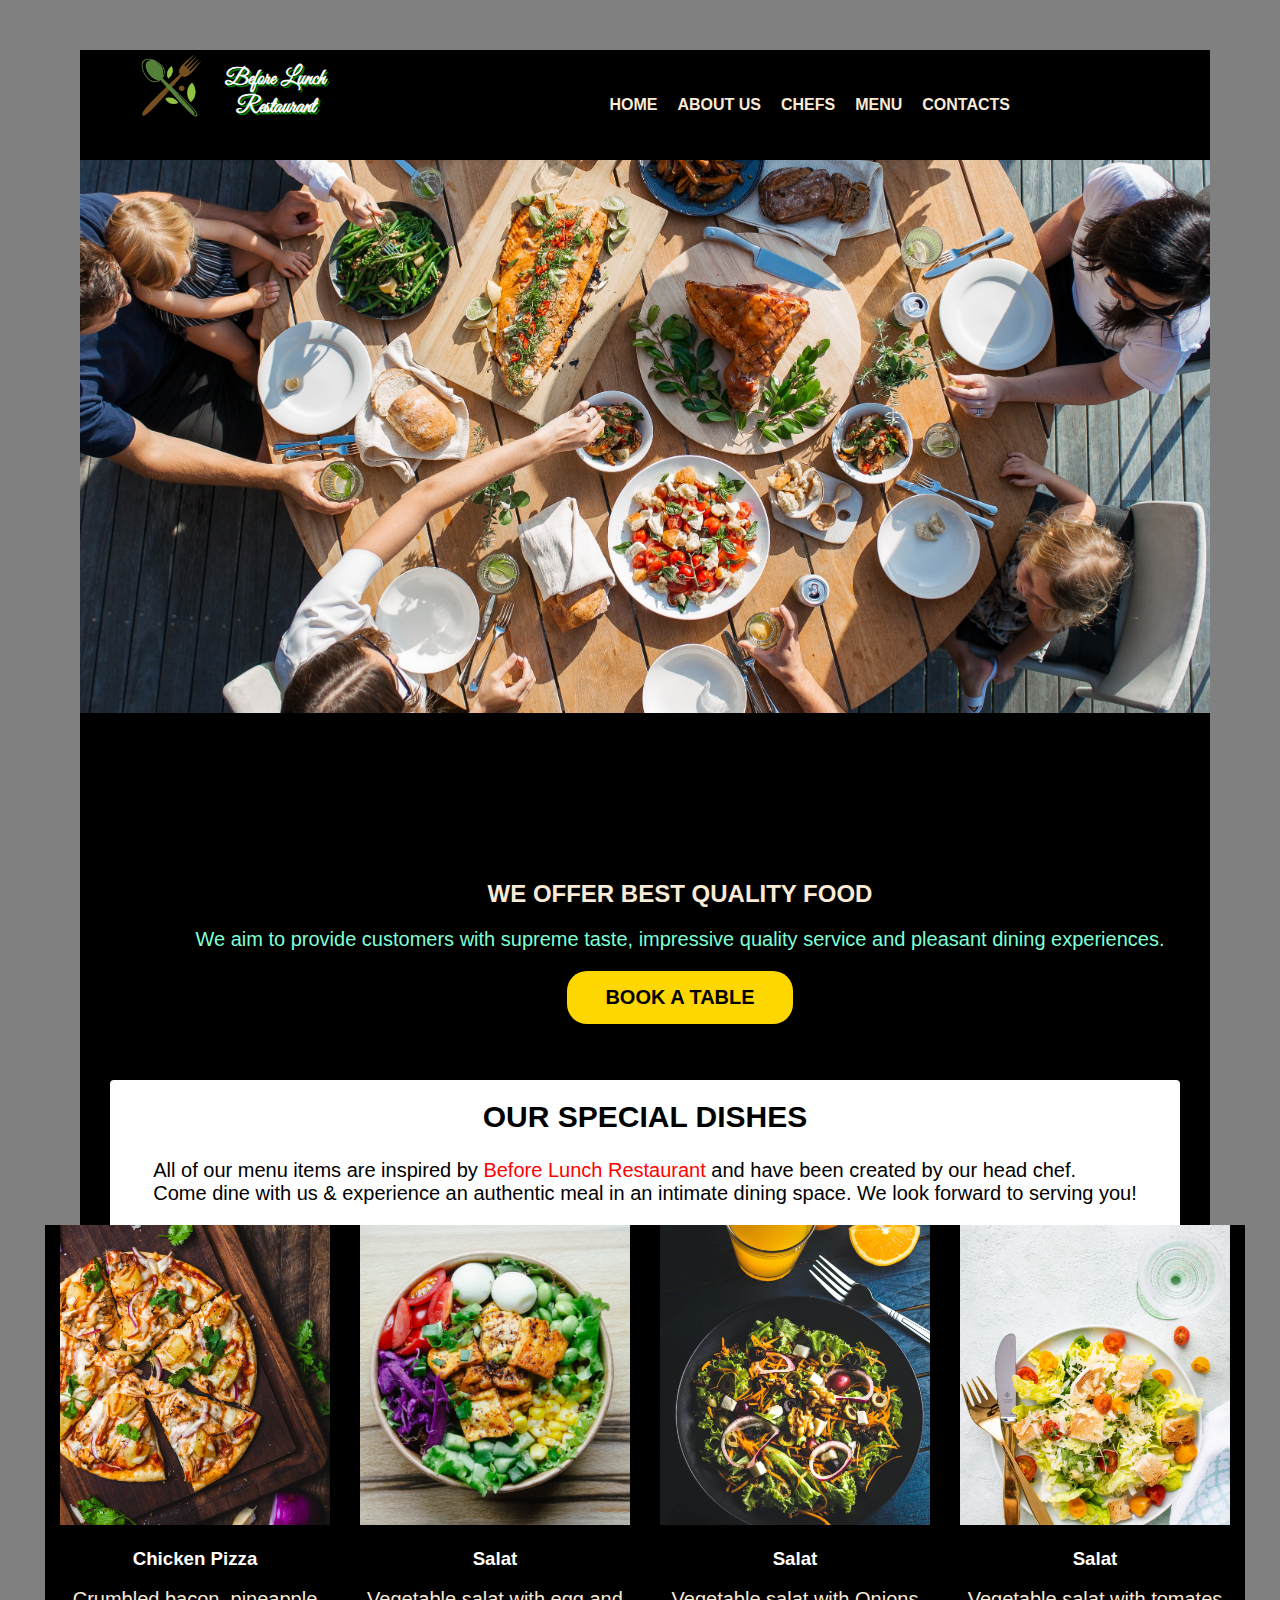
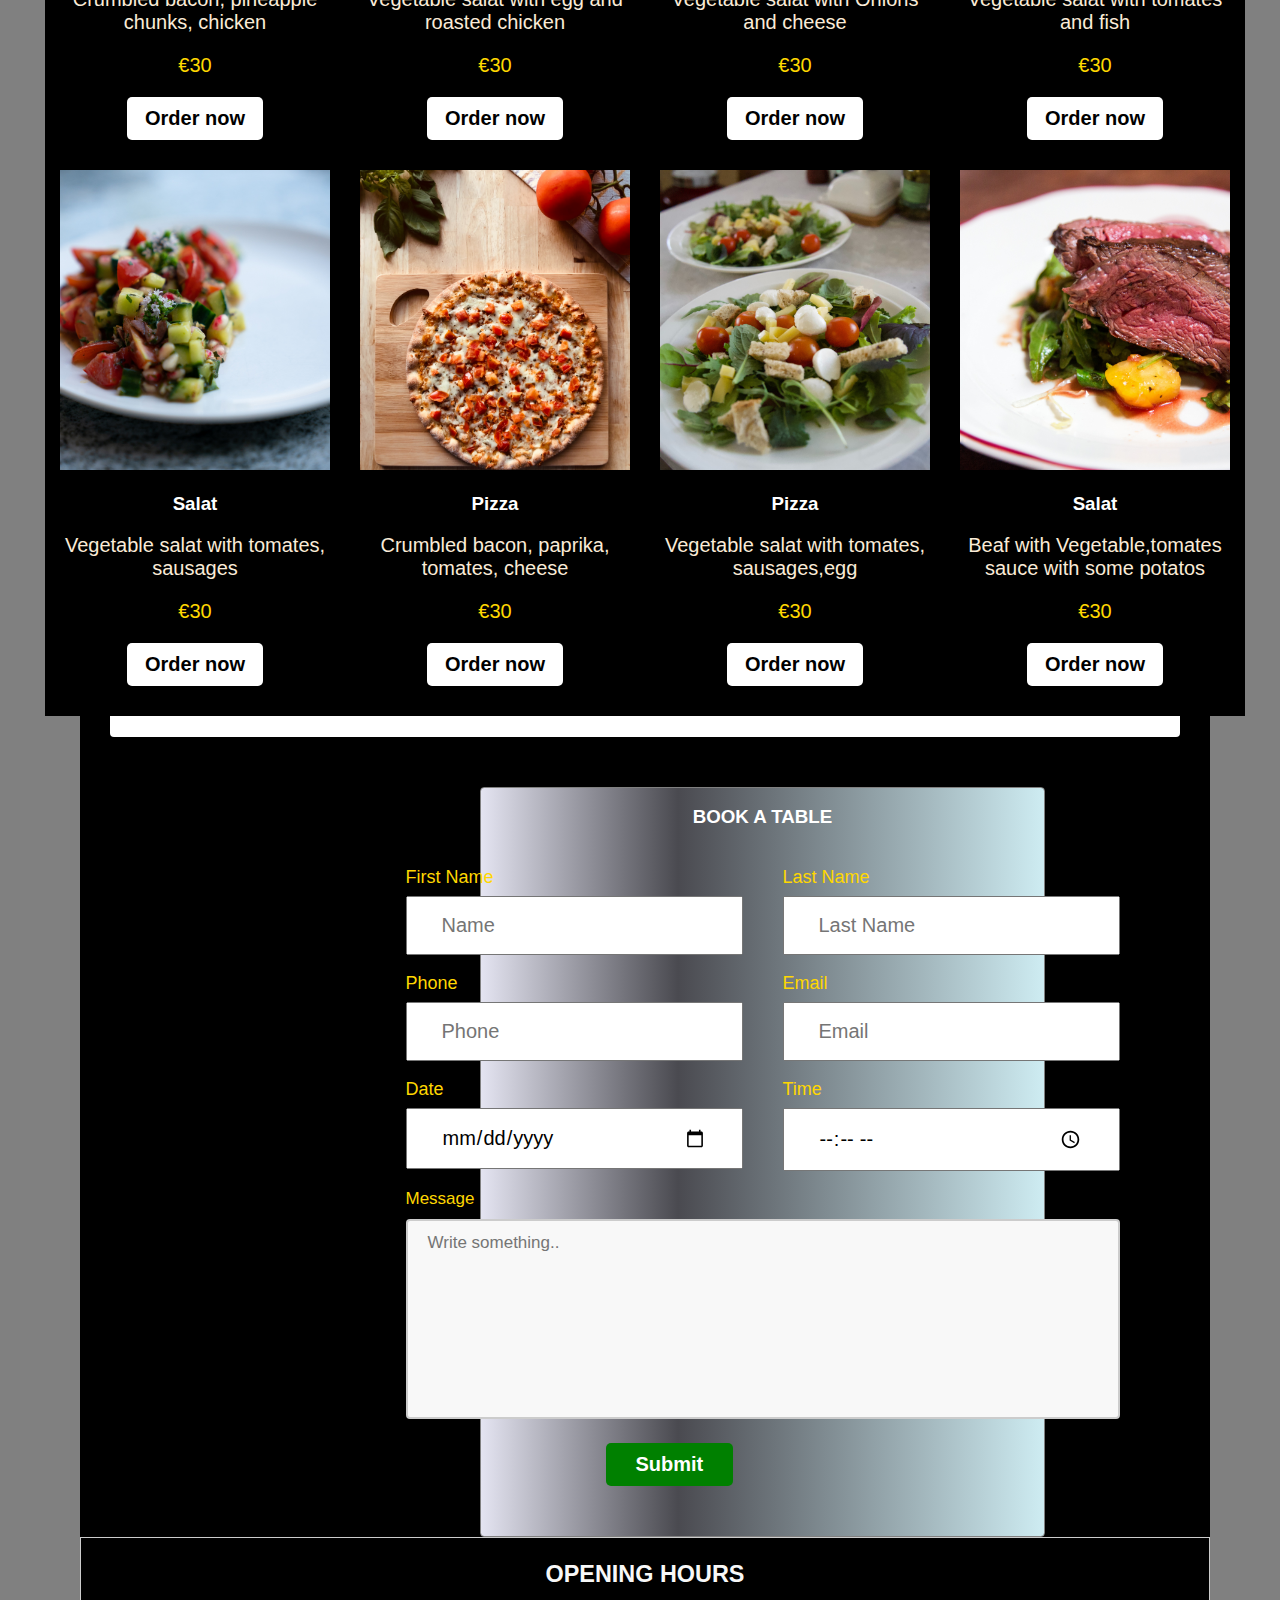
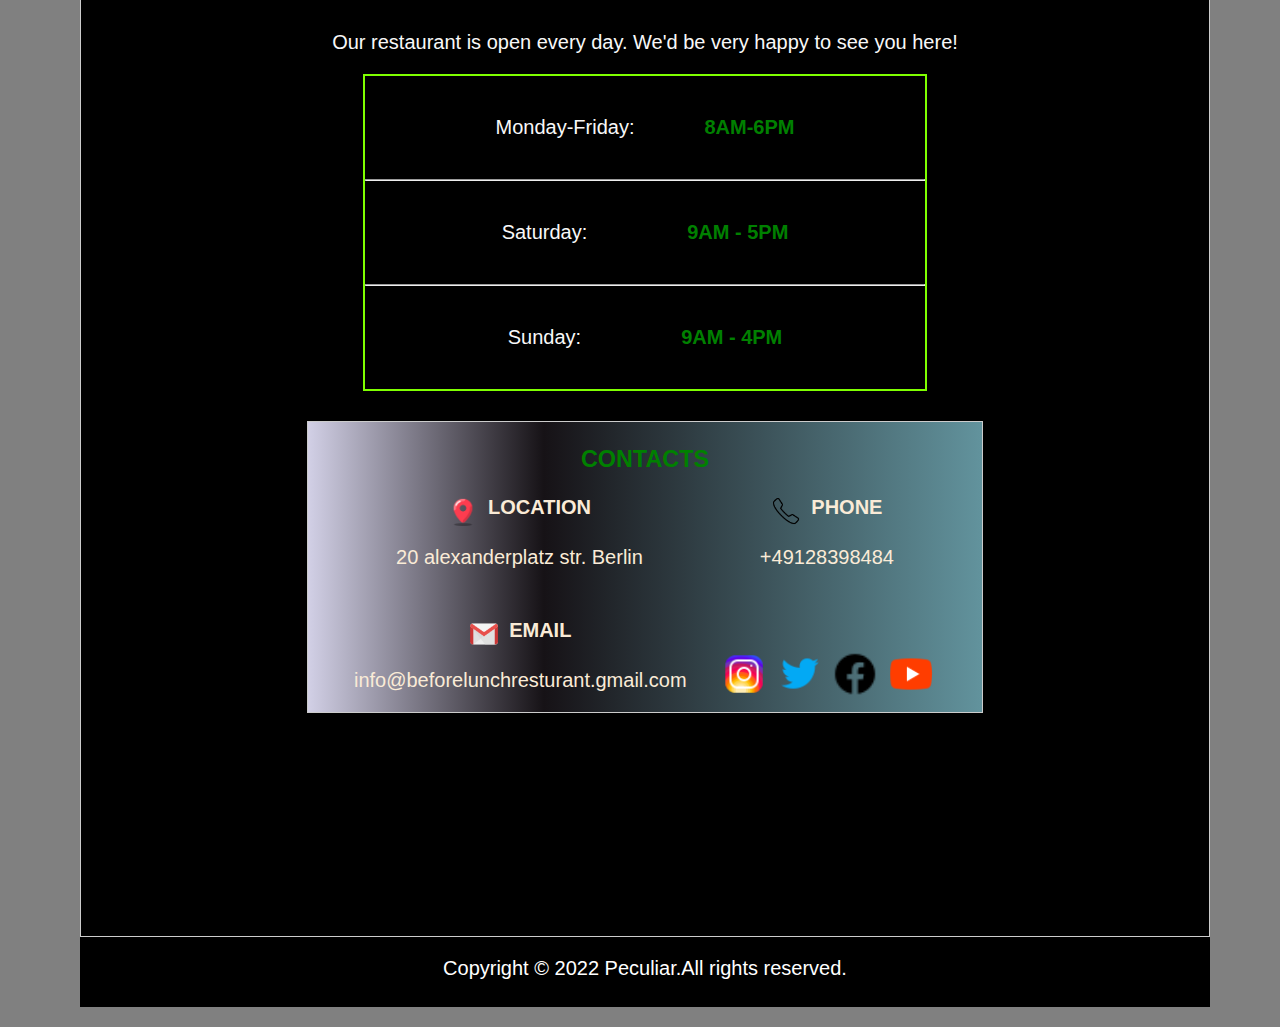
<file: index.html>
<!DOCTYPE html>
<html lang="en">

<head>
    <meta charset="UTF-8">
    <meta http-equiv="X-UA-Compatible" content="IE=edge">
    <meta name="viewport" content="width=device-width, initial-scale=1.0">
    <title>Before lunch Restaurant</title>
    <link rel="stylesheet" href="./CSS/style.css">
</head>

<body>
    <section class="bodyContainer">
        <header>
            <div class="logo">
                <div class="logoImg">
                    <img src="./Images/Screenshot_2022-10-11_at_10.14.13-removebg-preview.png" alt="logo image">
                </div>
                <h1>Before Lunch Restaurant</h1>
            </div>
            <nav>
                <ul>
                    <a href="./index.html">
                        <li>HOME</li>
                    </a>
                    <a href="./about-us.html">
                        <li>ABOUT US</li>
                    </a>
                    <a href="./chefs.html">
                        <li>CHEFS</li>
                    </a>
                    <a href="./menu.html">
                        <li>MENU</li>
                    </a>
                    <a href="#contacts">
                        <li>CONTACTS</li>
                    </a>
                </ul>
            </nav>
        </header>


        <section>
            <div class="bgimg"></div>
            <div class="mainContent">
                <h2>WE OFFER BEST QUALITY FOOD</h2>
                <p>We aim to provide customers with supreme taste,
                    impressive quality service and pleasant dining
                    experiences.</p>
                <a href="#contactForm"><button>BOOK A TABLE</button></a>
            </div>
        </section>

        <section class="displayContainer">
            <h2>OUR SPECIAL DISHES</h2>
            <P>All of our menu items are inspired by <span style="color: red;">Before Lunch Restaurant</span> and have
                been created by our head chef.
                <br>Come dine with us & experience an authentic meal in an intimate dining space. We look forward to
                serving you!
            </P>
            <div class="displayDish">
                <div class="displayImg">
                    <img src="./Images/chad-montano-MqT0asuoIcU-unsplash (1).jpg">
                    <h3>Chicken Pizza</h3>
                    <p class="description">Crumbled bacon, pineapple chunks, chicken</p>
                    <p class="price">€30</p>
                    <button>Order now</button>
                </div>

                <div class="displayImg">
                    <img src="./Images/anh-nguyen-_Uqj5BQb-mw-unsplash (1).jpg">
                    <h3>Salat</h3>
                    <p class="description">Vegetable salat with egg and roasted chicken</p>
                    <p class="price">€30</p>
                    <button>Order now</button>
                </div>

                <div class="displayImg">
                    <img src="./Images/eiliv-aceron-ZuIDLSz3XLg-unsplash.jpg">
                    <h3>Salat</h3>
                    <p class="description">Vegetable salat with Onions and cheese</p>
                    <p class="price">€30</p>
                    <button>Order now</button>
                </div>

                <div class="displayImg">
                    <img src="./Images/monika-grabkowska-pCxJvSeSB5A-unsplash.jpg">
                    <h3>Salat</h3>
                    <p class="description">Vegetable salat with tomates and fish</p>
                    <p class="price">€30</p>
                    <button>Order now</button>
                </div>
            </div>

            <div class="displayDish">
                <div class="displayImg">
                    <img src="./Images/dimitri-photography-Gj1OVDNiW4o-unsplash.jpg">
                    <h3>Salat</h3>
                    <p class="description">Vegetable salat with tomates, sausages</p>
                    <p class="price">€30</p>
                    <button>Order now</button>
                </div>
                <div class="displayImg">
                    <img src="./Images/saahil-khatkhate-kfDsMDyX1K0-unsplash.jpg">
                    <h3>Pizza</h3>
                    <p class="description">Crumbled bacon, paprika, tomates, cheese</p>
                    <p class="price">€30</p>
                    <button>Order now</button>
                </div>
                <div class="displayImg">
                    <img src="./Images/emma-londyn-H87-bsjeIZA-unsplash.jpg">
                    <h3>Pizza</h3>
                    <p class="description">Vegetable salat with tomates, sausages,egg</p>
                    <p class="price">€30</p>
                    <button>Order now</button>
                </div>
                <div class="displayImg">
                    <img src="./Images/jason-leung-O67LZfeyYBk-unsplash.jpg">
                    <h3>Salat</h3>
                    <p class="description">Beaf with Vegetable,tomates sauce with some potatos</p>
                    <p class="price">€30</p>
                    <button>Order now</button>
                </div>
            </div>
        </section>

        <section id="contactForm">
            <h3>BOOK A TABLE</h3>
            <form action="#">
                <div class="formContainer">
                    <div class="leftInputContainer">
                        <div>
                            <label for="fname">First Name</label>
                            <input type="text" id="fname" name="firstname" placeholder="Name">
                        </div>

                        <div>
                            <label for="phone">Phone</label>
                            <input type="tel" id="phone" name="phonenumber" placeholder="Phone">
                        </div>

                        <div>
                            <label for="date">Date</label>
                            <input type="date" id="date" name="date" placeholder="mm-dd-yy">
                        </div>
                    </div>

                    <div class="rightInputContainer">

                        <div>
                            <label for="lname">Last Name</label>
                            <input type="text" id="lname" name="lastname" placeholder="Last Name">
                        </div>

                        <div>
                            <label for="email">Email</label>
                            <input type="email" id="email" name="email" placeholder="Email">
                        </div>

                        <div>
                            <label for="time">Time</label>
                            <input type="time" id="time" name="time" placeholder="12:00 AM">
                        </div>
                    </div>
                </div>

                <div>
                    <label for="subject" style="color:gold; font-size:17px;">Message</label>
                    <textarea id="subject" name="subject" placeholder="Write something.."
                        style="height:200px"></textarea>
                </div>
                <input type="submit" value="Submit">
            </form>
        </section>

        <section id="contacts">
            <h3>OPENING HOURS</h3>
            <P> Our restaurant is open every day.
                We'd be very happy to see you here!
            </P>

            <div class="openingTime">
                <p>Monday-Friday:<span style="margin-left:70px;color:green;font-weight:bold">8AM-6PM</span></p>
                <hr>
                <p>Saturday:<span style="margin-left:100px;color:green;font-weight:bold">9AM - 5PM<span></p>
                <hr>
                <p>Sunday:<span style="margin-left:100px;color:green;font-weight:bold">9AM - 4PM</span></p>
            </div>

            <div class="contactContainer">
                <h3 style="color: green; text-align: center;">CONTACTS</h3>

                <div class="contactList">
                    <div class="contactinfo">
                        <div class="contactLogo">
                            <img src="./Images/icons8-location-64.png" alt="location logo">
                            <h4 style="margin: 0%;">LOCATION</h4>
                        </div>
                        <P>20 alexanderplatz str. Berlin</P>
                    </div>

                    <div class="contactinfo">
                        <div class="contactLogo">
                            <img src="./Images/icons8-phone-50.png" alt="phone logo">
                            <h4 style="margin: 0%">PHONE</h4>
                        </div>
                        <P>+49128398484</P>
                    </div>
                </div>


                <div class="contactList2">
                    <div class="contactinfo">
                        <div class=contactLogo>
                            <img src="./Images/icons8-gmail-logo-48.png" alt="email logo">
                            <h4 style="margin: 0%">EMAIL</h4>
                        </div>
                        <P>info@beforelunchresturant.gmail.com</P>
                    </div>

                    <div class="socialMedia">
                        <a href="https://www.instagram.com/" target="_blank"><img src="./Images/icons8-instagram-48.png"
                                alt="Instagram logo"></a>
                        <a href="https://twitter.com/?lang=en" target="_blank"><img src="./Images/icons8-twitter-48.png"
                                alt="twitter logo"></a>
                        <a href="https://www.facebook.com/" target="_blank"><img src="./Images/icons8-facebook-30.png"
                                alt="facebook logo"></a>
                        <a href="https://www.youtube.com/" target="_blank"><img src="./Images/icons8-youtube-48.png"
                                alt="youtube logo"></a>
                    </div>
                </div>
            </div>

            <div class="googlemapContainer">
                <iframe
                    src="https://www.google.com/maps/embed?pb=!1m18!1m12!1m3!1d2427.632950489167!2d13.411117316029143!3d52.521981379814676!2m3!1f0!2f0!3f0!3m2!1i1024!2i768!4f13.1!3m3!1m2!1s0x47a84e1edb11286f%3A0x30fc01c366e4166e!2sAlexanderplatz!5e0!3m2!1sen!2sde!4v1665582681346!5m2!1sen!2sde"
                    width="910" height="200" style="border:0;" allowfullscreen="" loading="lazy"
                    referrerpolicy="no-referrer-when-downgrade"></iframe>
            </div>
        </section>

        <footer>
            <p>Copyright © 2022 Peculiar.All rights reserved.</p>
        </footer>

    </section>
</body>

</html>
</file>
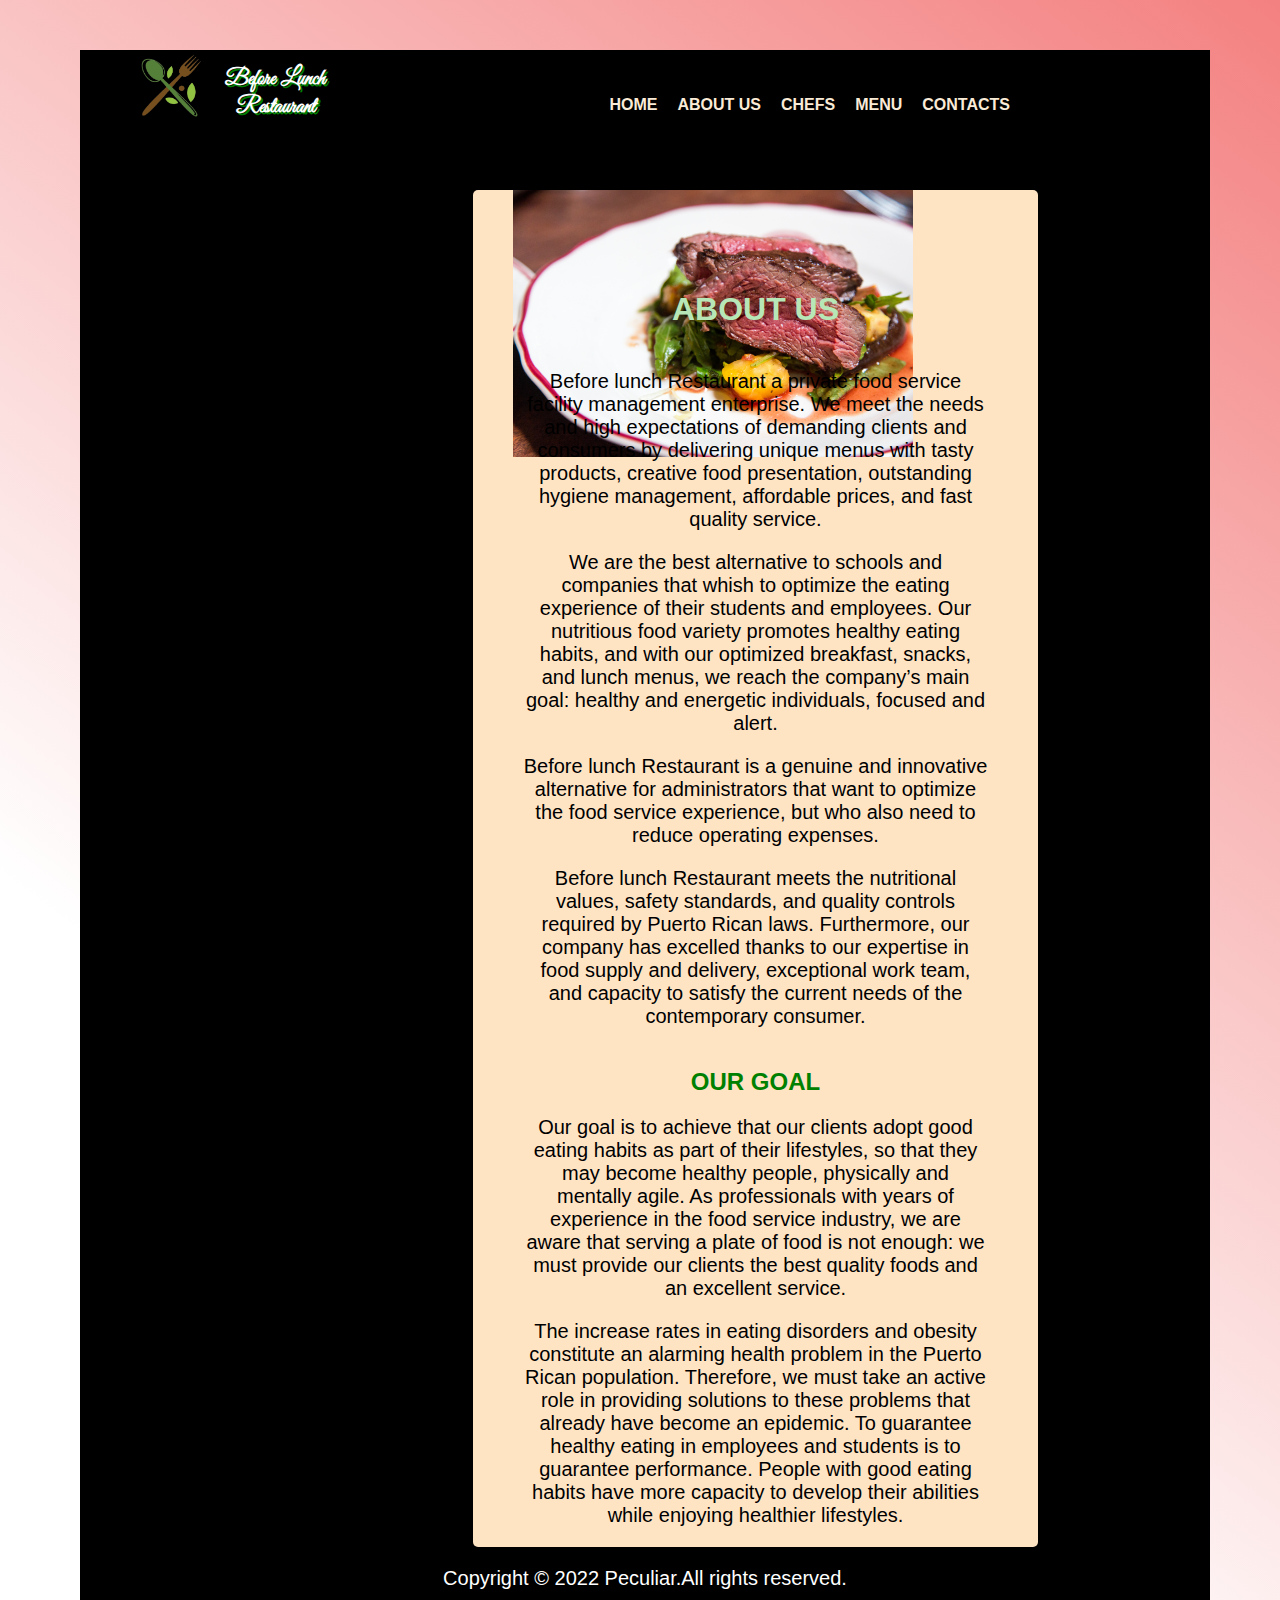
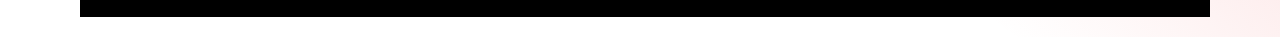
<file: about-us.html>
<!DOCTYPE html>
<html lang="en">
<head>
    <meta charset="UTF-8">
    <meta http-equiv="X-UA-Compatible" content="IE=edge">
    <meta name="viewport" content="width=device-width, initial-scale=1.0">
    <title>About us</title>
    <link rel="stylesheet" href="./CSS/about-us.css">
</head>
<body>
    <section class="bodyContainer">
        <header>
            <div class="logo">
                <div class="logoImg">
                    <img src="./Images/Screenshot_2022-10-11_at_10.14.13-removebg-preview.png" alt="logo image">
                </div>
                <h1>Before Lunch Restaurant</h1>
            </div>
            <nav>
                <ul>
                    <a href="./index.html"><li>HOME</li></a>
                    <a href="./about-us.html"><li>ABOUT US</li></a>
                    <a href="./chefs.html"><li>CHEFS</li></a>
                    <a href="./menu.html"><li>MENU</li></a>
                    <a href="#"><li>CONTACTS</li></a>
                </ul>    
            </nav>
        </header>
        <section class="whoWeAre">
            <div class="aboutUsImg"><img src="./Images/jason-leung-O67LZfeyYBk-unsplash.jpg"></div>
            <h1 style="color: rgb(183, 231, 183);font-weight:bold;">ABOUT US</h1>
            <article>
                <p>Before lunch Restaurant a private food service facility management enterprise. We meet the needs and high expectations of demanding clients and consumers by delivering unique menus with tasty products, creative food presentation, outstanding hygiene management, affordable prices, and fast quality service.</p>
                <p>We are the best alternative to schools and companies that whish to optimize the eating experience of their students and employees. Our nutritious food variety promotes healthy eating habits, and with our optimized breakfast, snacks, and lunch menus, we reach the company’s main goal: healthy and energetic individuals, focused and alert.</p>
                <p>Before lunch Restaurant is a genuine and innovative alternative for administrators that want to optimize the food service experience, but who also need to reduce operating expenses.</p>
                <p>Before lunch Restaurant meets the nutritional values, safety standards, and quality controls required by Puerto Rican laws. Furthermore, our company has excelled thanks to our expertise in food supply and delivery, exceptional work team, and capacity to satisfy the current needs of the contemporary consumer.</p>
            </article>

            <article>
                <h2 style="color: green;font-weight:bold">OUR GOAL</h2>
                <p>Our goal is to achieve that our clients adopt good eating habits as part of their lifestyles, so that they may become healthy people, physically and mentally agile. As professionals with years of experience in the food service industry, we are aware that serving a plate of food is not enough: we must provide our clients the best quality foods and an excellent service.</p>
                <p>The increase rates in eating disorders and obesity constitute an alarming health problem in the Puerto Rican population. Therefore, we must take an active role in providing solutions to these problems that already have become an epidemic. To guarantee healthy eating in employees and students is to guarantee performance. People with good eating habits have more capacity to develop their abilities while enjoying healthier lifestyles.</p>
            </article>
        </section>

        <footer>
            <p>Copyright © 2022 Peculiar.All rights reserved.</p>
        </footer>
    </section>


    
</body>
</html>
</file>
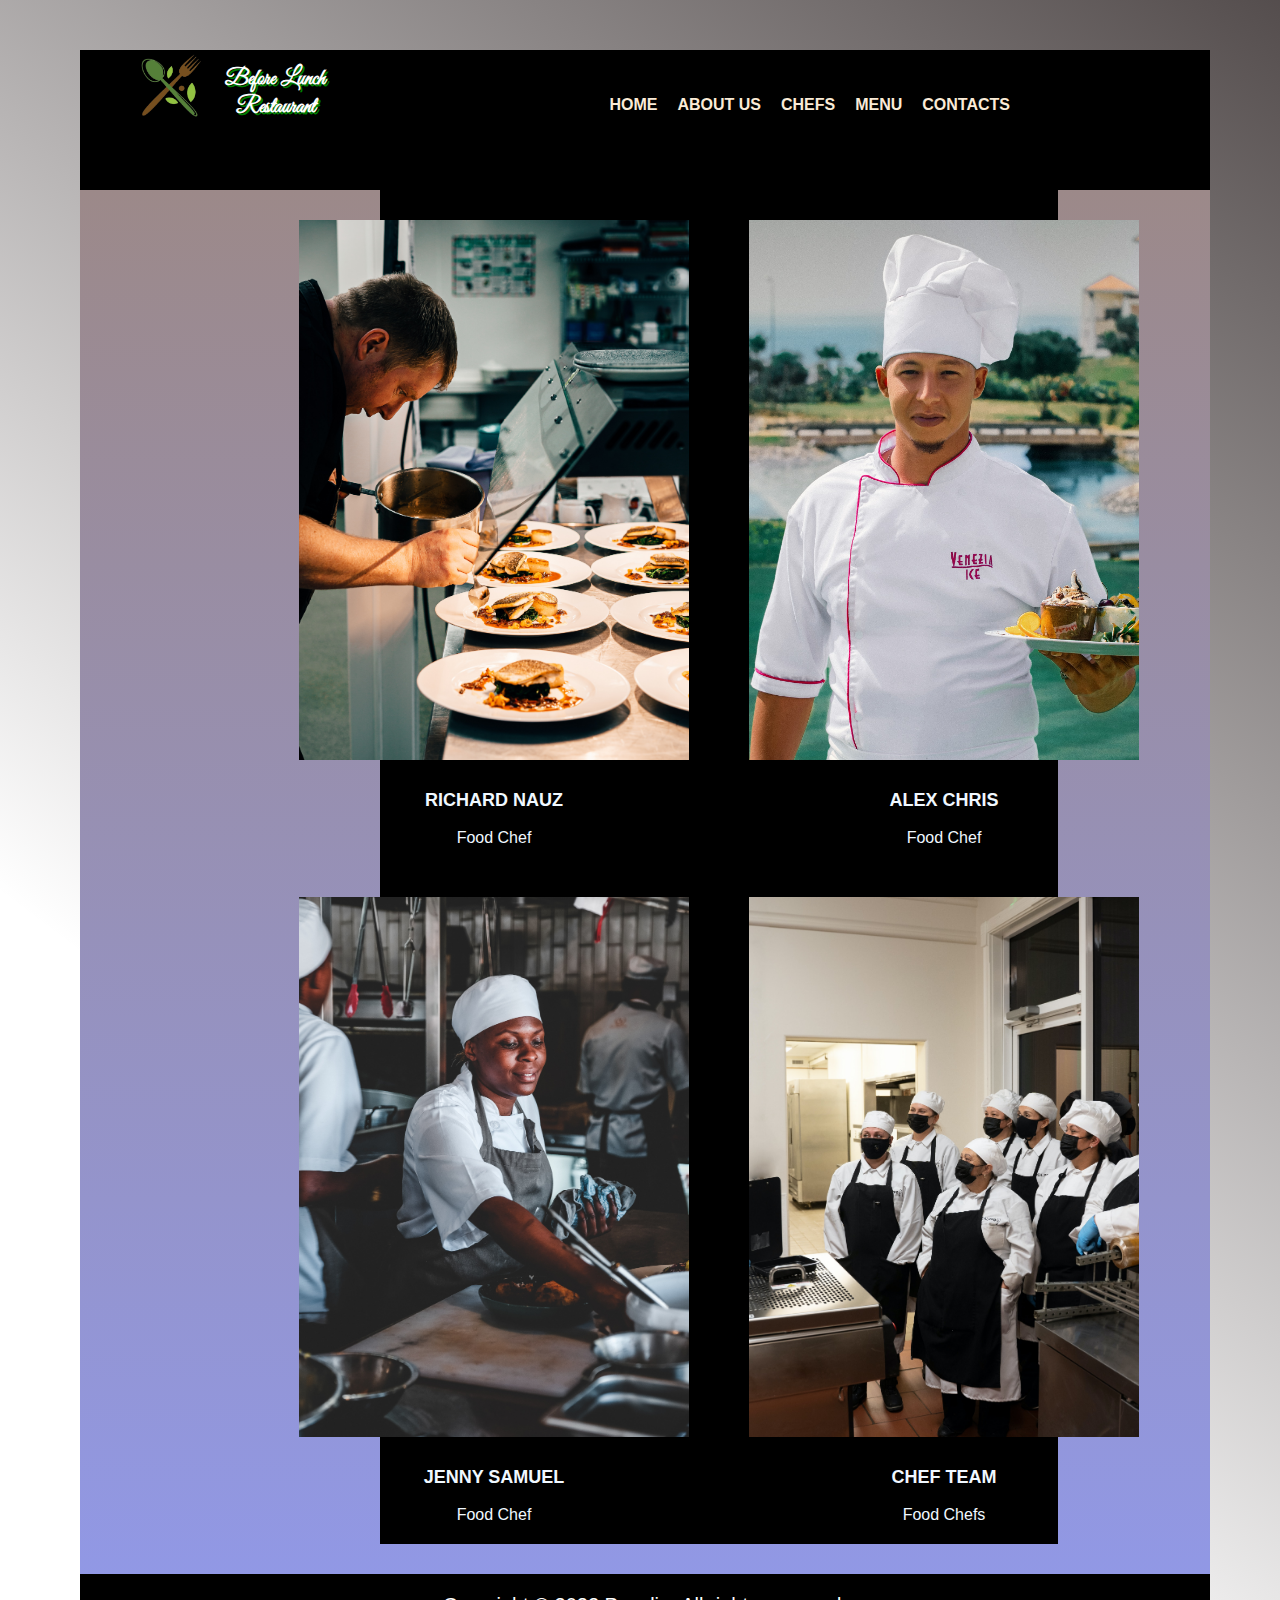
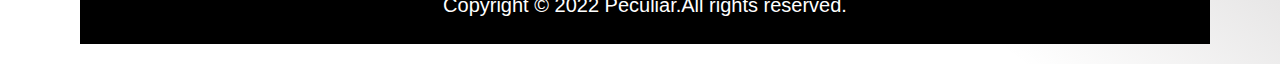
<file: chefs.html>
<!DOCTYPE html>
<html lang="en">
<head>
    <meta charset="UTF-8">
    <meta http-equiv="X-UA-Compatible" content="IE=edge">
    <meta name="viewport" content="width=device-width, initial-scale=1.0">
    <title>Our Chefs</title>
    <link rel="stylesheet" href="./CSS/chefs.css">
</head>
<body>
    <section class="bodyContainer">
        <header>
            <div class="logo">
                <div class="logoImg">
                    <img src="./Images/Screenshot_2022-10-11_at_10.14.13-removebg-preview.png" alt="logo image">
                </div>
                <h1>Before Lunch Restaurant</h1>
            </div>
            <nav>
                <ul>
                    <a href="./index.html"><li>HOME</li></a>
                    <a href="./about-us.html"><li>ABOUT US</li></a>
                    <a href="./chefs.html"><li>CHEFS</li></a>
                    <a href="./menu.html"><li>MENU</li></a>
                    <a href="#"><li>CONTACTS</li></a>
                </ul>    
            </nav>
        </header>
        <section class="chefContainer">
            <div class="chefs">
                <div>
                    <img src="./Images/sebastian-coman-photography-eBmyH7oO5wY-unsplash.jpg" alt="chef img">
                    <h4>RICHARD NAUZ</h4>
                    <p>Food Chef</p>
                </div>

                <div>
                    <img src="./Images/mohamed-nohassi-DdglEoIC2y4-unsplash.jpg" alt="chef img">
                    <h4>ALEX CHRIS</h4>
                    <p>Food Chef</p>
                </div>
            </div>

            <div class="chefs">
                <div>
                    <img src="./Images/jeff-siepman-kyuPjZudBKs-unsplash.jpg" alt="chef img">
                    <h4>JENNY SAMUEL</h4>
                    <p>Food Chef</p>
                </div>

                <div>
                    <img src="./Images/mealpro-bqrz4lyA3PM-unsplash.jpg" alt="chef img">
                    <h4>CHEF TEAM</h4>
                    <p>Food Chefs</p>
                </div>
            </div>
        </section>

        <footer>
            <p>Copyright © 2022 Peculiar.All rights reserved.</p>
        </footer>
    </section>
</body>
</html>
</file>
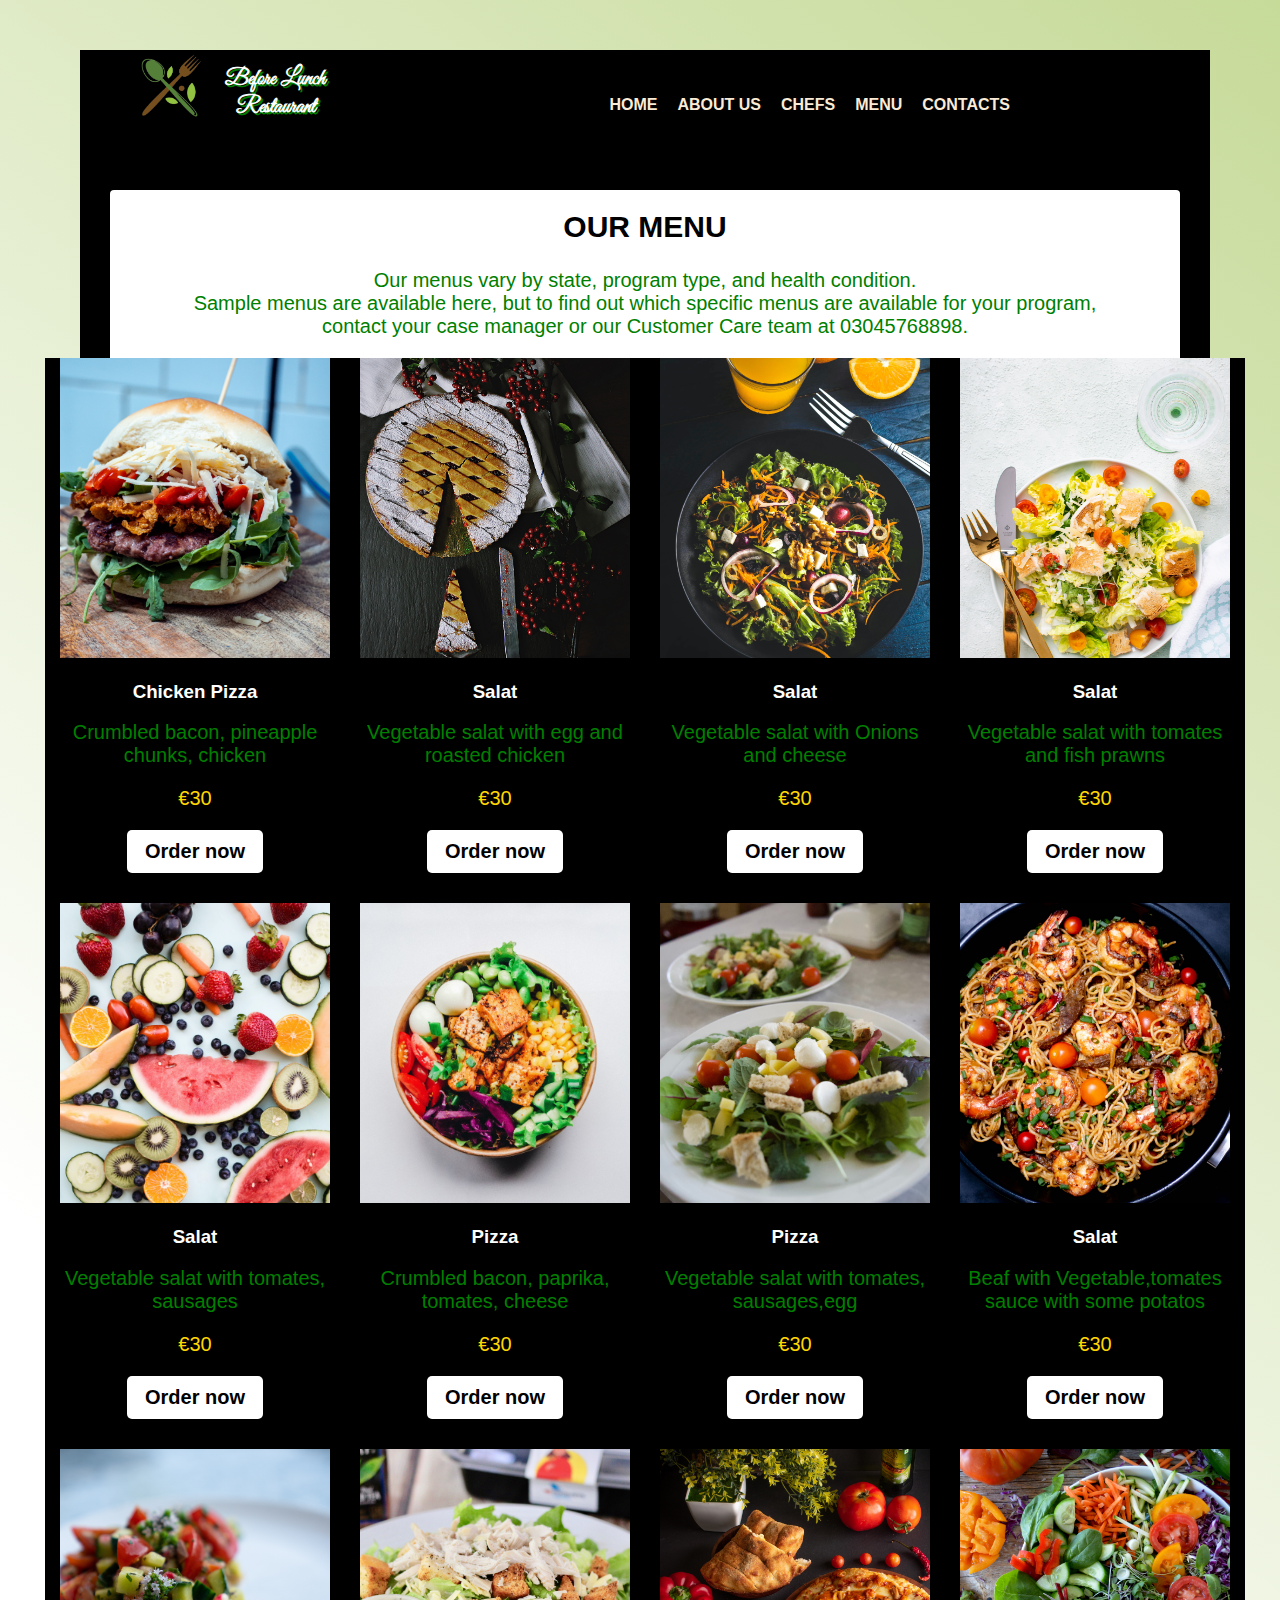
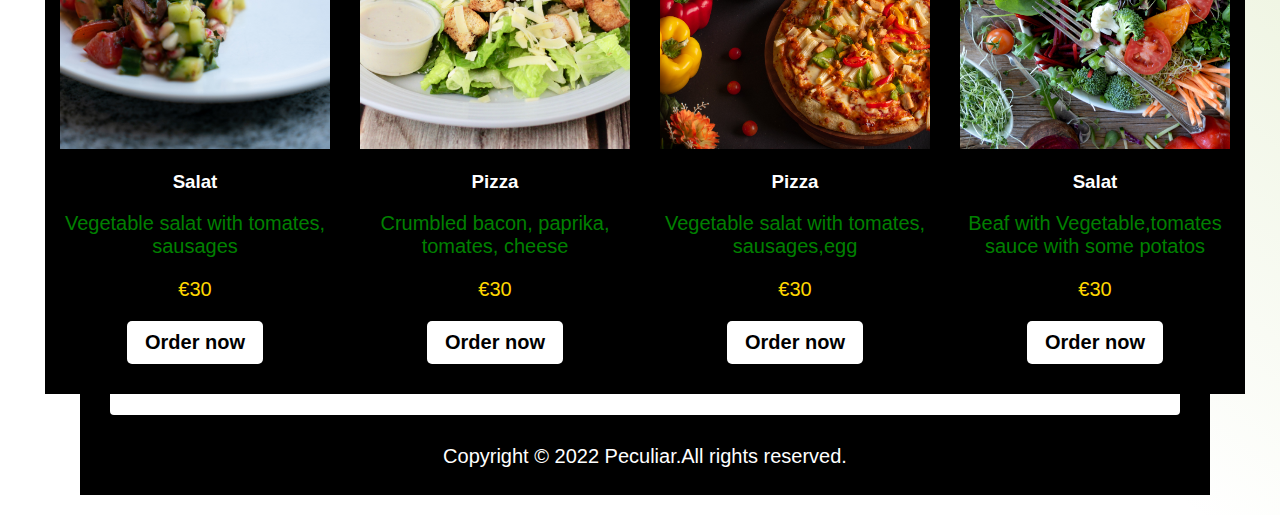
<file: menu.html>
<!DOCTYPE html>
<html lang="en">
<head>
    <meta charset="UTF-8">
    <meta http-equiv="X-UA-Compatible" content="IE=edge">
    <meta name="viewport" content="width=device-width, initial-scale=1.0">
    <title>Our Menu</title>
    <link rel="stylesheet" href="./CSS/menu.css">
</head>
<body>
    <section class="bodyContainer">
        <header>
            <div class="logo">
                <div class="logoImg">
                    <img src="./Images/Screenshot_2022-10-11_at_10.14.13-removebg-preview.png" alt="logo image">
                </div>
                <h1>Before Lunch Restaurant</h1>
            </div>
            <nav>
                <ul>
                    <a href="./index.html"><li>HOME</li></a>
                    <a href="./about-us.html"><li>ABOUT US</li></a>
                    <a href="./chefs.html"><li>CHEFS</li></a>
                    <a href="./menu.html"><li>MENU</li></a>
                    <a href="#"><li>CONTACTS</li></a>
                </ul>    
            </nav>
        </header>
       
        <section class="displayContainer">
                <h2>OUR MENU</h2>
                <P>Our menus vary by state, program type, and health condition.<br>Sample menus are available here, but to find out which specific menus are available for your program,<br>contact your case manager or our Customer Care team at 03045768898.
                </P>
            <div class="displayDish">
                <div class="displayImg">
                    <img src="./Images/emiliano-vittoriosi-iw4GFl3OYYk-unsplash.jpg">
                    <h3>Chicken Pizza</h3>
                    <p class="description">Crumbled bacon, pineapple chunks, chicken</p>
                    <p class ="price">€30</p>
                    <button>Order now</button>
                </div>

                <div class="displayImg">
                    <img src="./Images/toa-heftiba-jjZsHhEtees-unsplash.jpg">
                    <h3>Salat</h3>
                    <p class="description">Vegetable salat with egg and roasted chicken</p>
                    <p class ="price">€30</p>
                    <button>Order now</button>
                </div>
            
                <div class="displayImg">
                    <img src="./Images/eiliv-aceron-ZuIDLSz3XLg-unsplash.jpg">
                    <h3>Salat</h3>
                    <p class="description">Vegetable salat with Onions and cheese</p>
                    <p class ="price">€30</p>
                    <button>Order now</button>
                </div>

                <div class="displayImg">
                    <img src="./Images/monika-grabkowska-pCxJvSeSB5A-unsplash.jpg">
                    <h3>Salat</h3>
                    <p class="description">Vegetable salat with tomates and fish prawns</p>
                    <p class ="price">€30</p>
                    <button>Order now</button>
                </div>
            </div> 

            <div class="displayDish">
                <div class="displayImg">
                    <img src="./Images/stephanie-studer-KBehqzCvWuw-unsplash.jpg">
                    <h3>Salat</h3>
                    <p class="description">Vegetable salat with tomates, sausages</p>
                    <p class ="price">€30</p>
                    <button>Order now</button>
                </div>
                <div class="displayImg">
                    <img src="./Images/anh-nguyen-kcA-c3f_3FE-unsplash.jpg">
                    <h3>Pizza</h3>
                    <p class="description">Crumbled bacon, paprika, tomates, cheese</p>
                    <p class ="price">€30</p>
                    <button>Order now</button>
                </div>
                <div class="displayImg">
                    <img src="./Images/emma-londyn-H87-bsjeIZA-unsplash.jpg">
                    <h3>Pizza</h3>
                    <p class="description">Vegetable salat with tomates, sausages,egg</p>
                    <p class ="price">€30</p>
                    <button>Order now</button>
                </div>
                <div class="displayImg">
                    <img src="./Images/olayinka-babalola-r01ZopTiEV8-unsplash.jpg">
                    <h3>Salat</h3>
                    <p class="description">Beaf with Vegetable,tomates sauce with some potatos</p>
                    <p class ="price">€30</p>
                    <button>Order now</button>
                </div>
            </div> 

            <div class="displayDish">
                <div class="displayImg">
                    <img src="./Images/dimitri-photography-Gj1OVDNiW4o-unsplash.jpg">
                    <h3>Salat</h3>
                    <p class="description">Vegetable salat with tomates, sausages</p>
                    <p class ="price">€30</p>
                    <button>Order now</button>
                </div>
                <div class="displayImg">
                    <img src="./Images/logan-jeffrey-1kOsQoehjZA-unsplash.jpg">
                    <h3>Pizza</h3>
                    <p class="description">Crumbled bacon, paprika, tomates, cheese</p>
                    <p class ="price">€30</p>
                    <button>Order now</button>
                </div>
                <div class="displayImg">
                    <img src="./Images/pranjall-kumar-sejqj6Eaqe8-unsplash.jpg">
                    <h3>Pizza</h3>
                    <p class="description">Vegetable salat with tomates, sausages,egg</p>
                    <p class ="price">€30</p>
                    <button>Order now</button>
                </div>
                <div class="displayImg">
                    <img src="./Images/nadine-primeau-N7_uZpi-4Ug-unsplash.jpg">
                    <h3>Salat</h3>
                    <p class="description">Beaf with Vegetable,tomates sauce with some potatos</p>
                    <p class ="price">€30</p>
                    <button>Order now</button>
                </div>
            </div> 
      </section>
      
      <footer>
        <p>Copyright © 2022 Peculiar.All rights reserved.</p>
    </footer>
   </section>
</body>
</html>
</file>
<file: CSS/style.css>
@font-face{
    font-family: Great Vibes;
    src: url(../fonts/GreatVibes-Regular.ttf);
}
*{
    box-sizing: border-box;
    font-family: 'Franklin Gothic Medium', 'Arial Narrow', Arial, sans-serif;
   
}
body{
    background-color: gray;
    margin: 0%;
}
.bodyContainer{
    background-color: black;
    margin-left: 80px;
    margin-right: 70px;
}

header{
    color: white;
    display: flex;
    height: 60px;
    justify-content: space-between;
    margin: 50px;   
}

.logo{
    display: flex;
    width:300px;   
    text-align: center;
    margin-bottom: 10px;   
}

.logo h1{
    font-size: 22px;
    margin-right: 90px;
    font-family: "Great Vibes",cursive;
    font-weight: bold;
    text-shadow: 2px 2px green;    
}

.logoImg{
    width: 100px;
    height: 30px;   
}

.logoImg img{
    width: 80px;
}

nav ul{
    display: flex;
    gap: 20px;
    padding-right: 150px;
    padding-top: 30px;
}

ul li{
    color: antiquewhite;
    font-weight: bold; 

}

ul a{
   list-style-type: none;
   text-decoration: none;
}
 nav li a:hover{
    color: #ff0000;   
}

.bgimg{
    background-image: url(../Images/rest3.jpg);
    display: flex;
    height: 700px;
    background-position: 0px -200px;
    color: white;
    background-repeat: no-repeat;
    background-size: cover;
    width: 100%;   
}

.mainContent{
  padding-bottom: 50px;
   text-align: center;
   padding-left: 70px; 
   color: antiquewhite;
   height: 150px;  
   margin-bottom: 50px;
}
.mainContent p{
    font-size: 20px;
    color: aquamarine;
}
.mainContent button{
  background-color: gold; 
  border: none;
  color: black;
  padding: 15px 38px;
  text-align: center;
  text-decoration: none;
  border-radius: 20px;
  font-size: 20px;
  font-weight: bold;
}
button:hover {
    background-color: gray;
    color: white;
  }

  .displayContainer{
    display: flex;
    flex-direction: column;
    align-items: center;
    color: black;
    background-color:white;
    padding-bottom: 21px;
    border-radius: 4px;
     margin: 30px; 
  }
  .displayContainer h2{
    font-family:Impact, Haettenschweiler, 'Arial Narrow Bold', sans-serif;
    font-size: 30px;
    margin-top: 20px;
  }
  .displayContainer p{
    margin-bottom: 20px;
    margin-top: 0%; 
    font-size: 20px; 

  }

  .displayDish{
    display: flex;
    text-align: center;
    background-color: black;
    color: white; 
    padding-bottom: 30px; 
  }
  .displayImg{
    width: 300px;
  }
  
  .displayImg img{
    width: 90%;
    height: 300px;
    object-fit:cover;  
  }
  .description{
    font-size: 20px;
    text-align: center;
    margin: 10px;
    color: antiquewhite;; 
  }

  .price{
    color: gold;
    font-size: 20px;
  }

  .displayImg button{
  background-color: white; 
  border: none;
  color: black;
  padding: 10px 18px;
  text-align: center;
  text-decoration: none;
  border-radius: 5px;
  font-size: 20px;
  font-weight: bold;
  cursor: pointer;
  }

  .displayImg button:hover {
    background-color: gold;
    color: black;
  }

  #contactForm{
    display: flex;
    flex-direction: column;
    height: 750px;
    color: white;
    border: 1px gray solid;
    border-radius: 4px;
    box-shadow: 6px red;
    width: 50%;
    align-items: center;
    margin-left: 400px;
    margin-top: 50px;
    background: linear-gradient(90deg, rgb(228, 228, 241) 0%, rgb(74, 74, 80) 35%, rgb(206, 236, 242) 100%);
  }

  .formContainer{
    display: flex;
    margin-top: 20px;
    width: 100%;
  }

  .leftInputContainer{
    display: flex;
    flex-direction: column;
    color: gold;
    font-size: large;
    margin-right: 20px;
  }
  .rightInputContainer{
    display: flex;
    flex-direction: column;
    color: gold;
    font-size: large;
    margin-left: 20px;
  }
  .leftInputContainer div {
    display: flex;
    flex-direction: column;
    margin-bottom: 10px;
  }
  .rightInputContainer div {
    display: flex;
    flex-direction: column;
    margin-bottom: 10px;
  }
  .formContainer input{
    padding: 16px 34px;
    margin: 8px 0;
    font-size: 20px; 
  }

  textarea{
  width: 100%;
  height: 70px;
  padding: 12px 20px;
  border: 2px solid #ccc;
  border-radius: 4px;
  background-color: #f8f8f8;
  resize: none;
  font-size: 17px;
  margin-bottom: 20px;
  margin-top: 10px;
  }
  
  input[type=submit]{
  background-color: green; 
  border: none;
  color: white;
  padding: 10px 30px;
  border-radius: 5px;
  font-size: 20px;
  font-weight: bold;
  cursor: pointer;
  margin-left: 200px;
 

  }
  input[type=submit]:hover{
        background-color: white;
        color: black;   
  }
  #contacts{
    display: flex;
    flex-direction: column;
    align-items: center;
    color: #f8f8f8;
    font-size: 20px;
    border: #ccc 1px solid;
    height: 1000px;
    
  }

.openingTime{
  border: 2px chartreuse solid;
   text-align: center;
   width: 50%;
  }

.openingTime p{
    padding: 20px;
}
.contactContainer{
    border: #ccc 1px solid;
    margin-top: 30px;
    width: 60%;
    display: flex;
    flex-direction: column;
    padding-left: 30px;
    padding-right: 30px;
    color: antiquewhite;
    background: linear-gradient(90deg, #d2d0e6 0%, #161216 35%, #62939d 100%); 
}
.contactinfo{
    display: flex;
    flex-direction: column;
    align-items: center;
}
.contactLogo{
    display: flex;
}

.contactLogo img{
    width: 30px;
    object-fit: contain;
    margin-right: 10px;
}

.contactList{
    display: flex;
    justify-content: space-around; 
}
.contactList2{
    display: flex;
    justify-content: space-around; 
    margin-top: 30px;
}
.socialMedia{
margin-top: 30px;
}
.socialMedia img{
   height: 50px;
   width: 50px;   
}
.googlemapContainer{
    height: 300px;
}
footer{
    height: 50px;
    background-color: black;
    text-align: center;
    margin-bottom: 20px;

}
footer p{
    font-size: 20px;
    color: white
}
</file>
<file: CSS/about-us.css>
@font-face{
    font-family: Great Vibes;
    src: url(../fonts/GreatVibes-Regular.ttf);
}
*{
    box-sizing: border-box;
    font-family: 'Franklin Gothic Medium', 'Arial Narrow', Arial, sans-serif;
   
}
body{
     background: linear-gradient(217deg, rgba(241, 97, 97, 0.8), rgba(255,0,0,0) 70.71%);
     margin: 0%;
}
.bodyContainer{
    margin-left: 80px;
    margin-right: 70px;
    background: black;
    height:80%
}

header{
    color: white;
    display: flex;
    height: 90px;
    justify-content: space-between;
    margin: 50px;  
 
}
.logo{
    display: flex;
    width:300px;   
    text-align: center;
    margin-bottom: 10px;
    
}
.logo h1{
    font-size: 22px;
    margin-right: 90px;
    font-family: Great Vibes,cursive,serif;
    font-weight: bold;
    text-shadow: 2px 2px green;
    
}
.logoImg{
    width: 100px;
    height: 30px;
    
}
.logoImg img{
    width: 80px;
}.nav{
    height: 500px;
}
nav ul{
    display: flex;
    gap: 20px;
    padding-right: 150px;
    padding-top: 30px;

}
ul li{
    color: antiquewhite;
    font-weight: bold; 

}

ul a{
   list-style-type: none;
   text-decoration: none;
}
 nav li a:hover{
    color: #ff0000;   
}

.whoWeAre{
    color:black;
    display: flex;
    flex-direction: column;
    text-align: center;
    /* border: 2px red solid; */
    border-radius: 5px;
    width: 50%;
    margin-left: 393px;
    background-color: bisque;
}
.aboutUsImg{
    width: 50%;
    height:80px;
    /* margin-bottom: 30px; */
}
.aboutUsImg img{
    width: 400px;
    object-fit: cover;
    margin-left: 40px;
   
}
.whoWeAre p{
   margin-left: 50px;
   margin-right: 50px;
    text-align: center;
    font-size: 20px;
    color: black;
}

footer{
    height: 50px;
    background-color: black;
    text-align: center;
    margin-bottom: 20px;

}
footer p{
    font-size: 20px;
    color: white
}
</file>
<file: CSS/chefs.css>
@font-face{
    font-family: Great Vibes;
    src: url(../fonts/GreatVibes-Regular.ttf);
}
*{
    box-sizing: border-box;
    font-family: 'Franklin Gothic Medium', 'Arial Narrow', Arial, sans-serif;
   
}
body{
     background: linear-gradient(217deg, rgba(42, 33, 33, 0.8), rgba(247, 209, 209, 0) 70.71%);
     margin: 0%;
}
.bodyContainer{
    margin-left: 80px;
    margin-right: 70px;
    background: black; 
    height:80%
}

header{
    color: white;
    display: flex;
    height: 90px;
    justify-content: space-between;
    margin: 50px;  
 
}
.logo{
    display: flex;
    width:300px;   
    text-align: center;
    margin-bottom: 10px;
    
}
.logo h1{
    font-size: 22px;
    margin-right: 90px;
    font-family: Great Vibes,cursive,serif;
    font-weight: bold;
    text-shadow: 2px 2px green;
    
}
.logoImg{
    width: 100px;
    height: 30px;
    
}
.logoImg img{
    width: 80px;
}.nav{
    height: 500px;
}
nav ul{
    display: flex;
    gap: 20px;
    padding-right: 150px;
    padding-top: 30px;

}
ul li{
    color: antiquewhite;
    font-weight: bold; 

}

ul a{
   list-style-type: none;
   text-decoration: none;
}
 nav li a:hover{
    color: #ff0000;   
}

.chefContainer{
    display: flex;
    flex-direction:column;
    background: linear-gradient(#9c8989, #9198e5);
    padding-bottom: 30px;
}

.chefs{
    display: flex;
    width: 60%;
    color: aliceblue;
    justify-content: center;
    margin-left: 300px; 
    background-color: black;
     
}
.chefs img{
    width: 450px;
    height:600px;
    object-fit: cover;
    padding: 30px;   
}
.chefs div{
    display: flex;
    flex-direction: column;
    align-items: center;
}
.chefs p{
margin-bottom: 20px ;
}
.chefs h4{
   font-size: 18px;
   margin-bottom: 2px;
   margin-top: 0%;
}
footer{
    height: 50px;
    background-color: black;
    text-align: center;
    margin-bottom: 20px;

}
footer p{
    font-size: 20px;
    color: white
}
</file>
<file: CSS/menu.css>
@font-face{
    font-family: Great Vibes;
    src: url(../fonts/GreatVibes-Regular.ttf);
}
*{
    box-sizing: border-box;
    font-family: 'Franklin Gothic Medium', 'Arial Narrow', Arial, sans-serif;
   
}
body{
     background: linear-gradient(217deg, rgba(184, 209, 127, 0.8), rgba(247, 209, 209, 0) 70.71%);
     margin: 0%;
}
.bodyContainer{
    margin-left: 80px;
    margin-right: 70px;
    background: black; 
    height:80%
}

header{
    color: white;
    display: flex;
    height: 90px;
    justify-content: space-between;
    margin: 50px;  
 
}
.logo{
    display: flex;
    width:300px;   
    text-align: center;
    margin-bottom: 10px;
    
}
.logo h1{
    font-size: 22px;
    margin-right: 90px;
    font-family: Great Vibes,cursive,serif;
    font-weight: bold;
    text-shadow: 2px 2px green;
    
}
.logoImg{
    width: 100px;
    height: 30px;
    
}
.logoImg img{
    width: 80px;
}.nav{
    height: 500px;
}
nav ul{
    display: flex;
    gap: 20px;
    padding-right: 150px;
    padding-top: 30px;

}
ul li{
    color: antiquewhite;
    font-weight: bold; 

}

ul a{
   list-style-type: none;
   text-decoration: none;
}
 nav li a:hover{
    color: #ff0000;   
}
.displayContainer{
    display: flex;
    flex-direction: column;
    align-items: center;
    color: black;
    background-color:white;
    padding-bottom: 21px;
    border-radius: 4px;
     margin: 30px; 
  }
  .displayContainer h2{
    font-family:Impact, Haettenschweiler, 'Arial Narrow Bold', sans-serif;
    font-size: 30px;
    margin-top: 20px;
  }
  .displayContainer p{
    margin-bottom: 20px;
    margin-top: 0%; 
    font-size: 20px;  
    text-align: center;
    color: green;
  }

  .displayDish{
    display: flex;
    text-align: center;
    background-color: black;
    color: white; 
    padding-bottom: 30px; 
  }
  .displayImg{
    width: 300px;
  }
  
  .displayImg img{
    width: 90%;
    height: 300px;
    object-fit:cover;  
  }
  .description{
    font-size: 20px;
    text-align: center;
    margin: 10px;
    color: antiquewhite;; 
  }

  .price{
    color: gold !important;
    font-size: 20px;
  }

  .displayImg button{
  background-color: white; 
  border: none;
  color: black;
  padding: 10px 18px;
  text-align: center;
  text-decoration: none;
  border-radius: 5px;
  font-size: 20px;
  font-weight: bold;
  cursor: pointer;
  }

  .displayImg button:hover {
    background-color: gold;
    color: black;
  }

  footer{
    height: 50px;
    background-color: black;
    text-align: center;
    margin-bottom: 20px;

}
footer p{
    font-size: 20px;
    color: white
}
</file>
